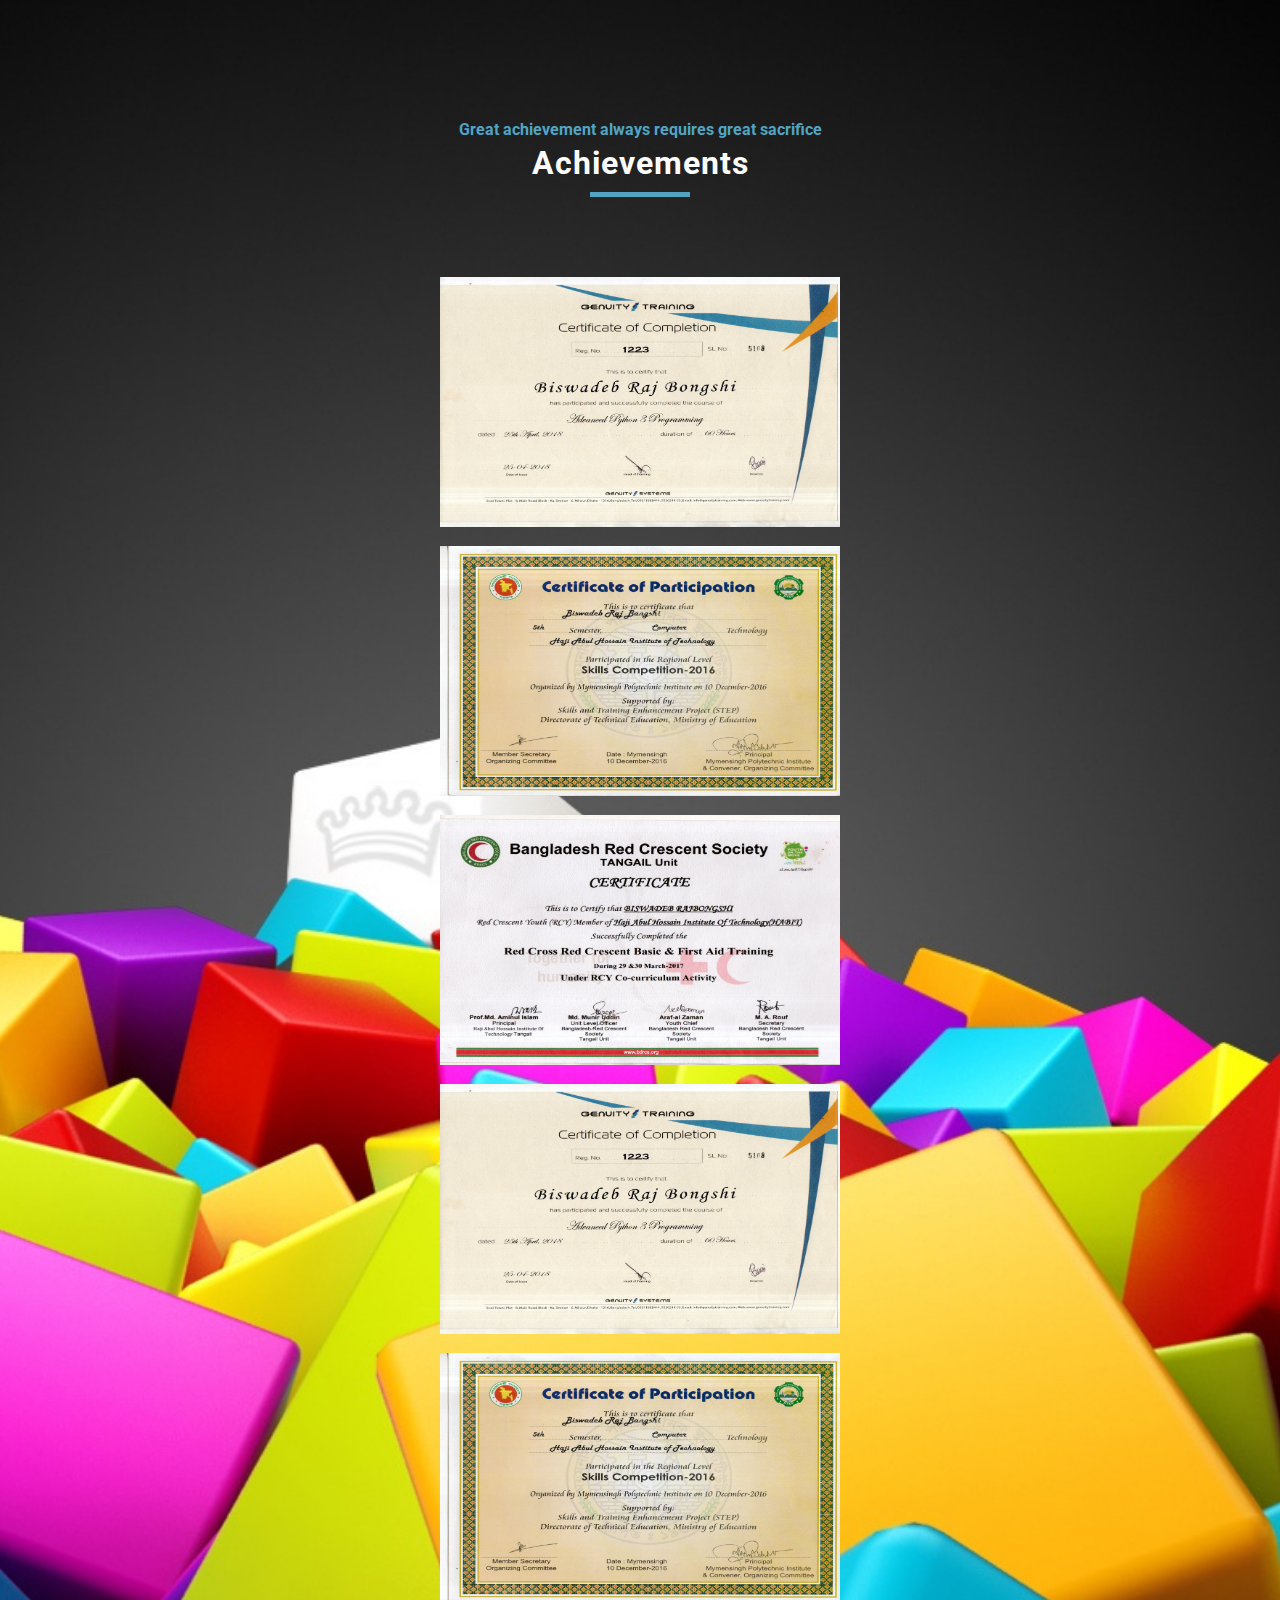
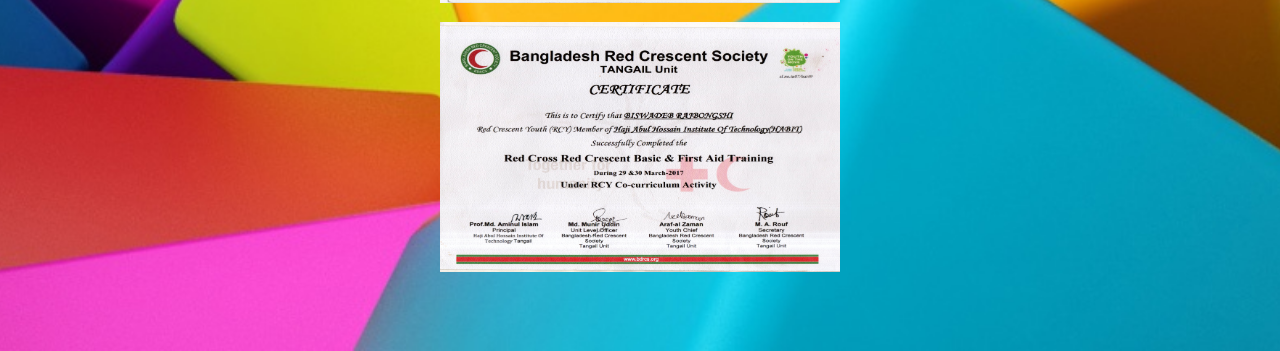
<file: view/acheivement.html>
<!DOCTYPE html>
<html lang="en">
<head>
    <meta charset="UTF-8">
    <meta name="viewport" content="width=device-width, initial-scale=1.0">
    <title>Achievements</title>
        <!----bootstrap-->
        <link href="https://cdn.jsdelivr.net/npm/bootstrap@5.0.2/dist/css/bootstrap.min.css" rel="stylesheet" integrity="sha384-EVSTQN3/azprG1Anm3QDgpJLIm9Nao0Yz1ztcQTwFspd3yD65VohhpuuCOmLASjC" crossorigin="anonymous">

        <!---bootstrap end-->
        <!---font style start-->
        <link rel="preconnect" href="https://fonts.googleapis.com">
    <link rel="preconnect" href="https://fonts.gstatic.com" crossorigin>
    <link href="https://fonts.googleapis.com/css2?family=Noto+Sans&family=Roboto&display=swap" rel="stylesheet">
        <!---font style end-->
        <!--font awsome-->
        <link rel="stylesheet" href="https://cdnjs.cloudflare.com/ajax/libs/font-awesome/6.4.0/css/all.min.css" integrity="sha512-iecdLmaskl7CVkqkXNQ/ZH/XLlvWZOJyj7Yy7tcenmpD1ypASozpmT/E0iPtmFIB46ZmdtAc9eNBvH0H/ZpiBw==" crossorigin="anonymous" referrerpolicy="no-referrer" />
         <!--font awsome-->
         <link rel="stylesheet" href="../css/achievement.css">
</head>
<body>
    <header class="achievement-section">
        <div class="close">
            <a href="./index.html"><i class="fa-regular fa-circle-xmark"></i></a>
        </div>
        <div class="container">
            <div class="row">
                <div class="title col-12">
                    <p>Great achievement always requires great sacrifice</p>
                    <h1>Achievements</h1>
                    <div class="space">
                    
                        
                    </div>
                </div>
             </div>
             <div class="row content m-auto">
                <div class="col-lg-4 col-md-6 col-sm-12 ac-box">
            
                        <img src="../images/14.jpg" alt="">


                </div>
                <div class="col-lg-4 col-md-6 col-sm-12 ac-box">
                  
                        <img src="../images/15.jpg" alt="">

                   
                    
                </div>
                <div class="col-lg-4 col-md-6 col-sm-12 ac-box">
                
                        <img src="../images/16.jpg" alt="">

                    
                </div>
                <div class="col-lg-4 col-md-6 col-sm-12 ac-box">
            
                    <img src="../images/14.jpg" alt="">


            </div>
            <div class="col-lg-4 col-md-6 col-sm-12 ac-box">
              
                    <img src="../images/15.jpg" alt="">

               
                
            </div>
            <div class="col-lg-4 col-md-6 col-sm-12 ac-box">
            
                    <img src="../images/16.jpg" alt="">

                
            </div>

             </div>
        </div>
    </header>
    <div class="footer ">
       
        <div class="whatsapp-chat">
            <a href="https://wa.me/+8801625646250?text=I'm%20interested%20in%20your%20car%20for%20sale" target="blank">
         
            </a>
      
           </div>
           
      </div>
      <script type="text/javascript">
        var Tawk_API=Tawk_API||{}, Tawk_LoadStart=new Date();
        (function(){
        var s1=document.createElement("script"),s0=document.getElementsByTagName("script")[0];
        s1.async=true;
        s1.src='https://embed.tawk.to/647ce4f97957702c744bba31/1h23tssfh';
        s1.charset='UTF-8';
        s1.setAttribute('crossorigin','*');
        s0.parentNode.insertBefore(s1,s0);
        })();
        </script>

    <script src="https://cdn.jsdelivr.net/npm/bootstrap@5.0.2/dist/js/bootstrap.bundle.min.js" integrity="sha384-MrcW6ZMFYlzcLA8Nl+NtUVF0sA7MsXsP1UyJoMp4YLEuNSfAP+JcXn/tWtIaxVXM" crossorigin="anonymous"></script>
</body>
</html>
</file>
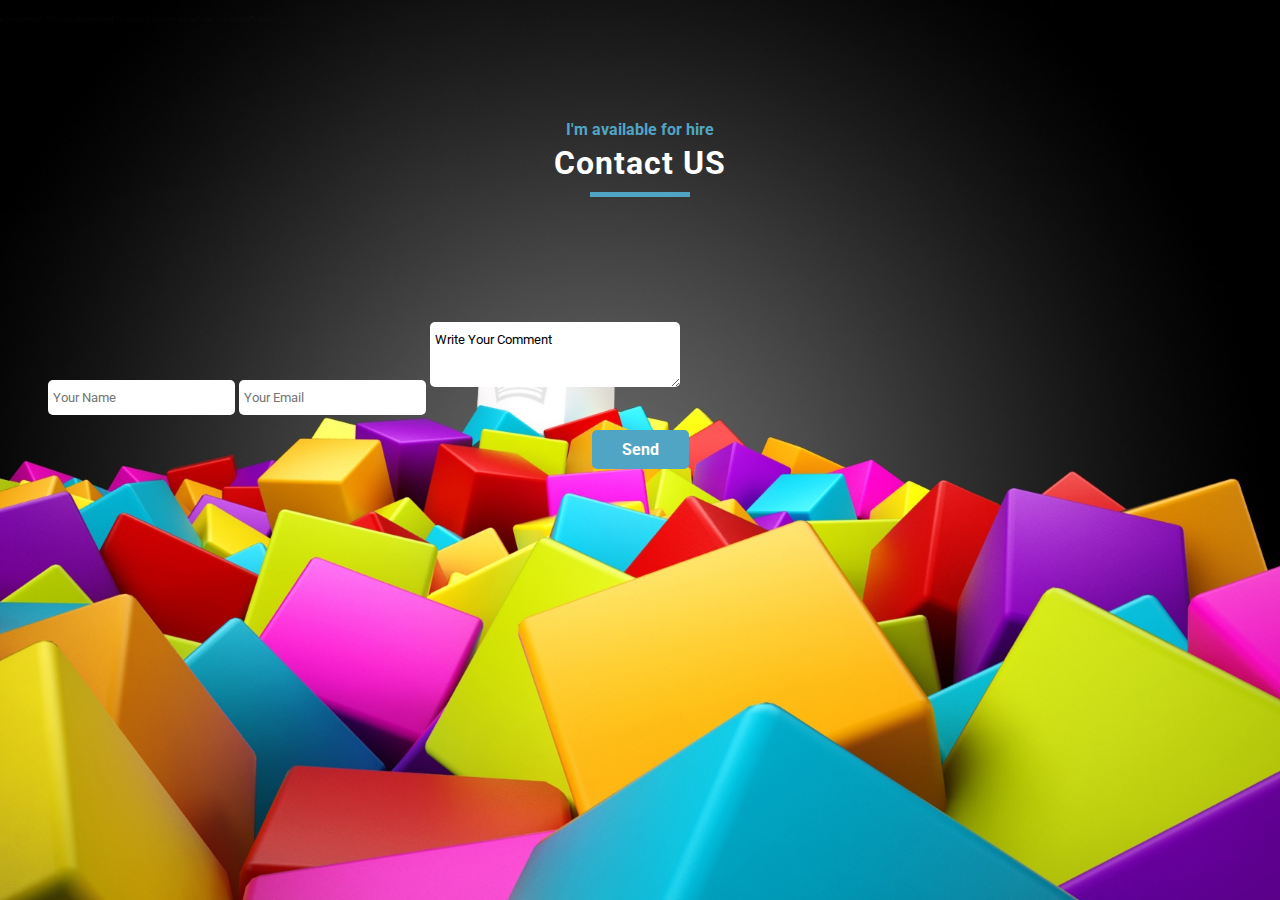
<file: view/contact.html>
<!DOCTYPE html>
<html lang="en">
<head>
    <meta charset="UTF-8">
    <meta name="viewport" content="width=device-width, initial-scale=1.0">
    <title>contact</title>
        <!----bootstrap-->
        <link href="https://cdn.jsdelivr.net/npm/bootstrap@5.0.2/dist/css/bootstrap.min.css" rel="stylesheet" integrity="sha384-EVSTQN3/azprG1Anm3QDgpJLIm9Nao0Yz1ztcQTwFspd3yD65VohhpuuCOmLASjC" crossorigin="anonymous">

        <!---bootstrap end-->
        <!---font style start-->
        <link rel="preconnect" href="https://fonts.googleapis.com">
    <link rel="preconnect" href="https://fonts.gstatic.com" crossorigin>
    <link href="https://fonts.googleapis.com/css2?family=Noto+Sans&family=Roboto&display=swap" rel="stylesheet">
        <!---font style end-->
        <!--font awsome-->
        <link rel="stylesheet" href="https://cdnjs.cloudflare.com/ajax/libs/font-awesome/6.4.0/css/all.min.css" integrity="sha512-iecdLmaskl7CVkqkXNQ/ZH/XLlvWZOJyj7Yy7tcenmpD1ypASozpmT/E0iPtmFIB46ZmdtAc9eNBvH0H/ZpiBw==" crossorigin="anonymous" referrerpolicy="no-referrer" />
         <!--font awsome-->
         <link rel="stylesheet" href="../css/contact.css">


</head>
<body>
<header class="contact-section">
    <div class="close">
        <a href="./index.html"><i class="fa-regular fa-circle-xmark"></i></a>
    </div>
    <div class="container">
     <div class="row">
        <div class="title col-12">
            <p>I'm available for hire</p>
            <h1>Contact US</h1>
            <div class="space">
            
                
            </div>
        </div>
     </div>
        
       <div class="row">
        <div class="col-lg-2 col-md-12 col-sm-12">

        </div>
        <div class="col-lg-8 col-md-12 col-sm-12">
            <form action="">
                <input type="text" placeholder="Your Name" class="form-control">
                <input type="email" placeholder="Your Email" class="form-control">
                <textarea name="message" id="" cols="30" rows="3" class="form-control">Write Your Comment</textarea>
                <div class="btns">
                    <button type="submit" class="text-center">Send</button>
                </div>
            </form>
        </div>
        <div class="col-lg-2 col-md-12 col-sm-12">

        </div>
       </div>
    </div>

</header>
<div class="footer ">
       
    <div class="whatsapp-chat">
        <a href="https://wa.me/+8801625646250?text=I'm%20interested%20in%20your%20car%20for%20sale" target="blank">
     
        </a>
  
       </div>
       
  </div>
  <script type="text/javascript">
    var Tawk_API=Tawk_API||{}, Tawk_LoadStart=new Date();
    (function(){
    var s1=document.createElement("script"),s0=document.getElementsByTagName("script")[0];
    s1.async=true;
    s1.src='https://embed.tawk.to/647ce4f97957702c744bba31/1h23tssfh';
    s1.charset='UTF-8';
    s1.setAttribute('crossorigin','*');
    s0.parentNode.insertBefore(s1,s0);
    })();
    </script>

   <script src="https://cdn.jsdelivr.net/npm/bootstrap@5.0.2/dist/js/bootstrap.bundle.min.js" integrity="sha384-MrcW6ZMFYlzcLA8Nl+NtUVF0sA7MsXsP1UyJoMp4YLEuNSfAP+JcXn/tWtIaxVXM" crossorigin="anonymous"></script>
</body>
</html>
</file>
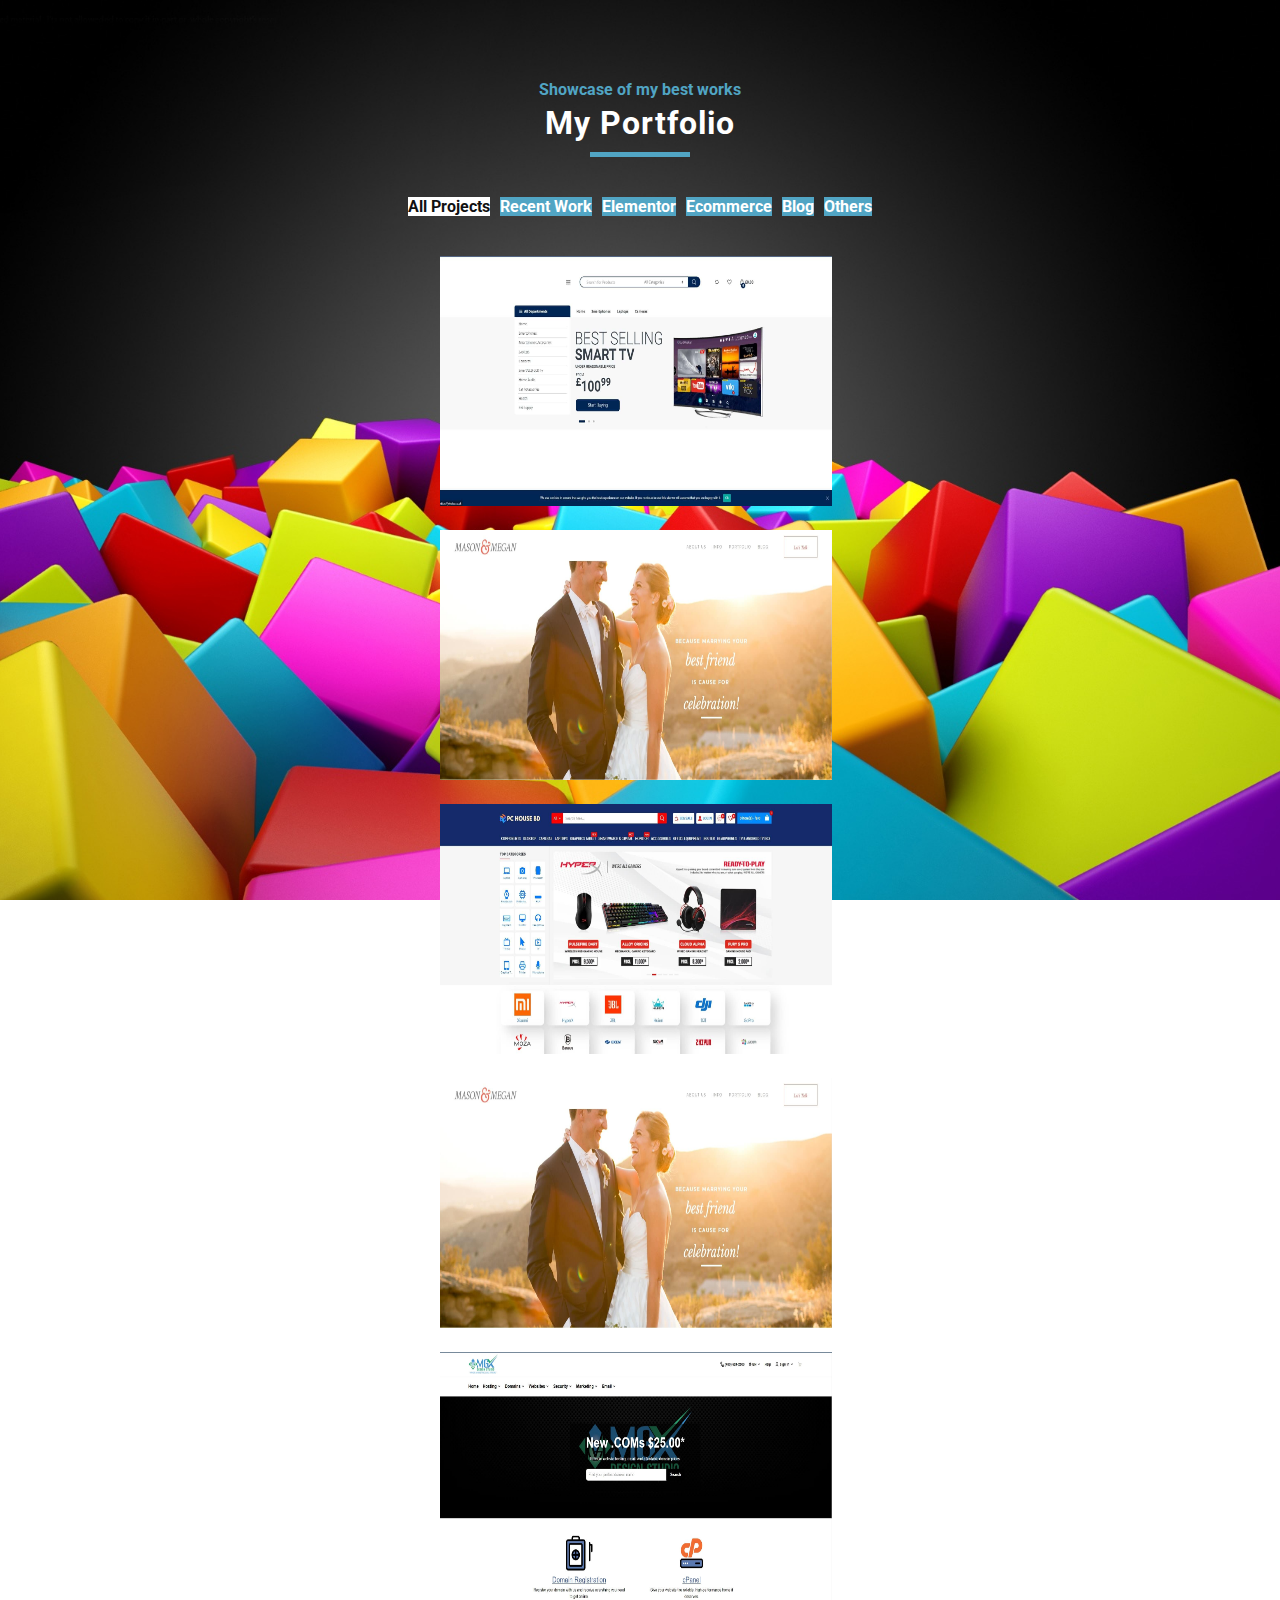
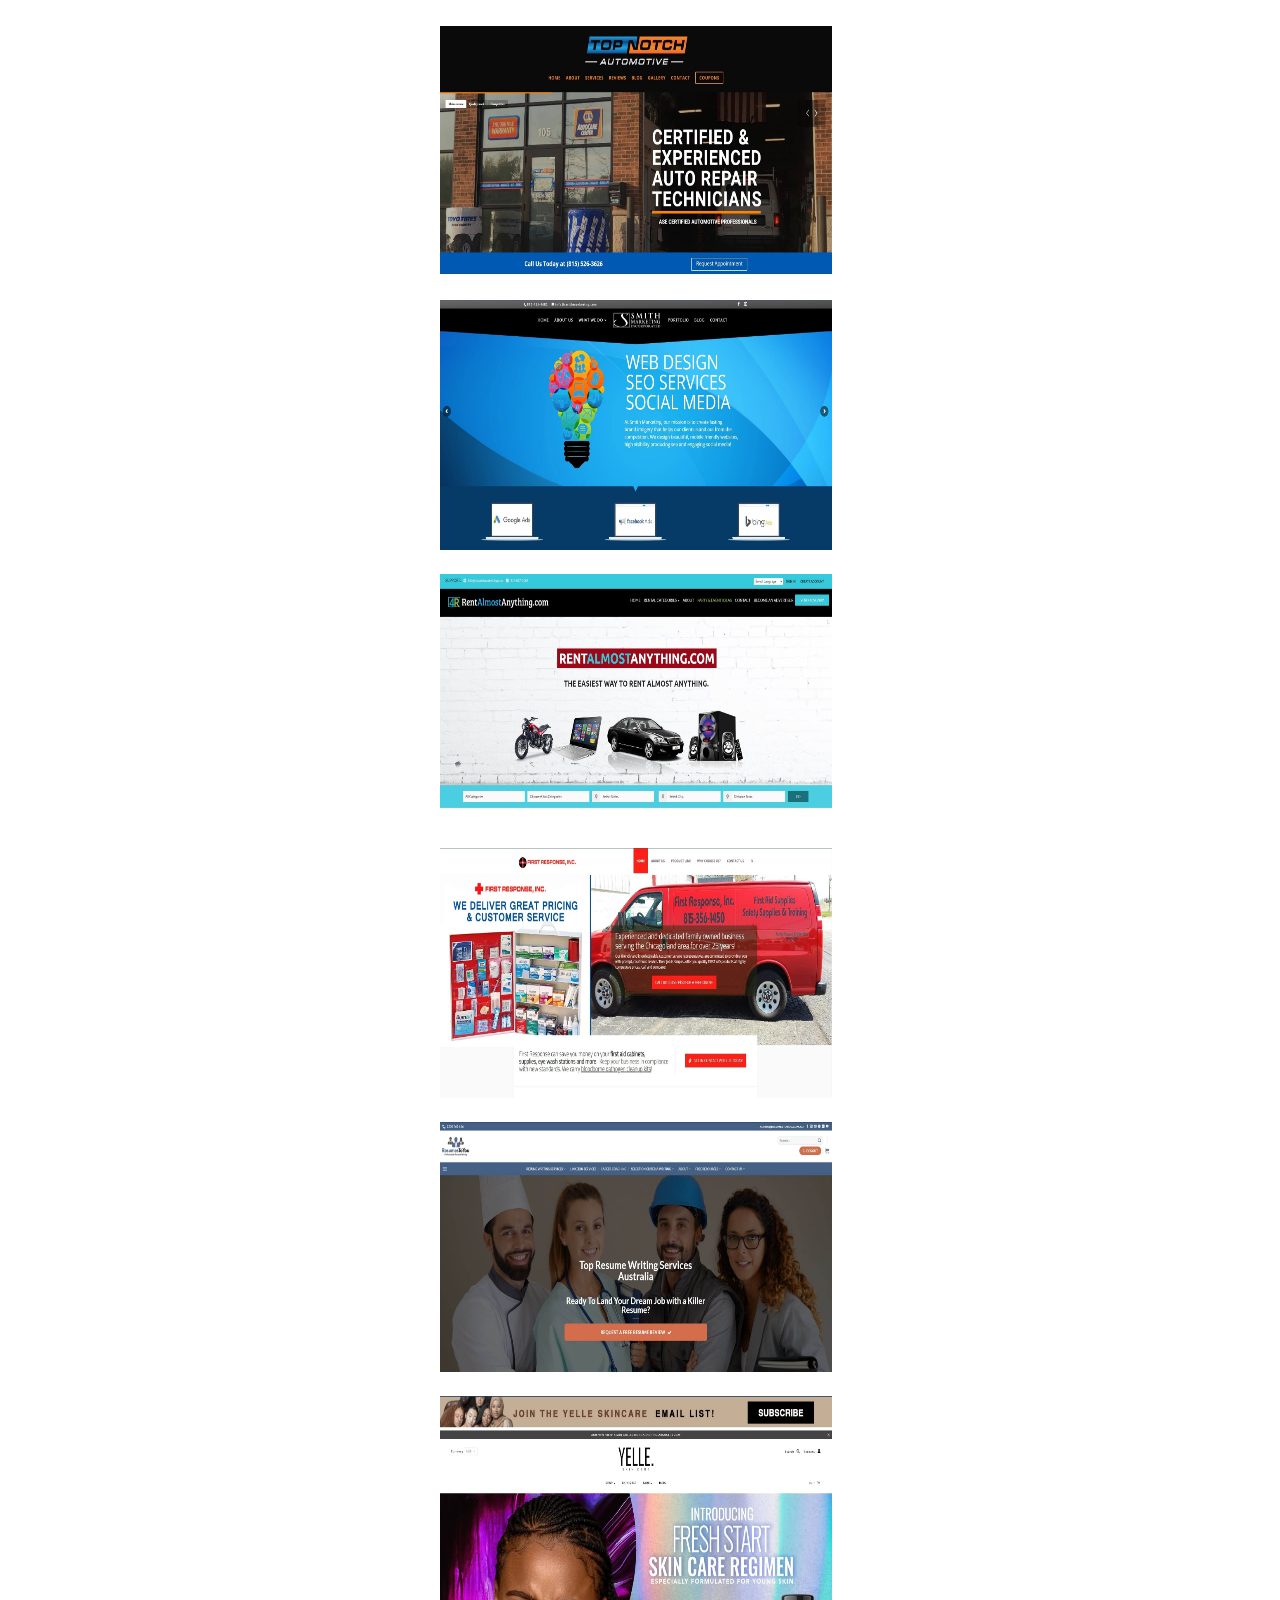
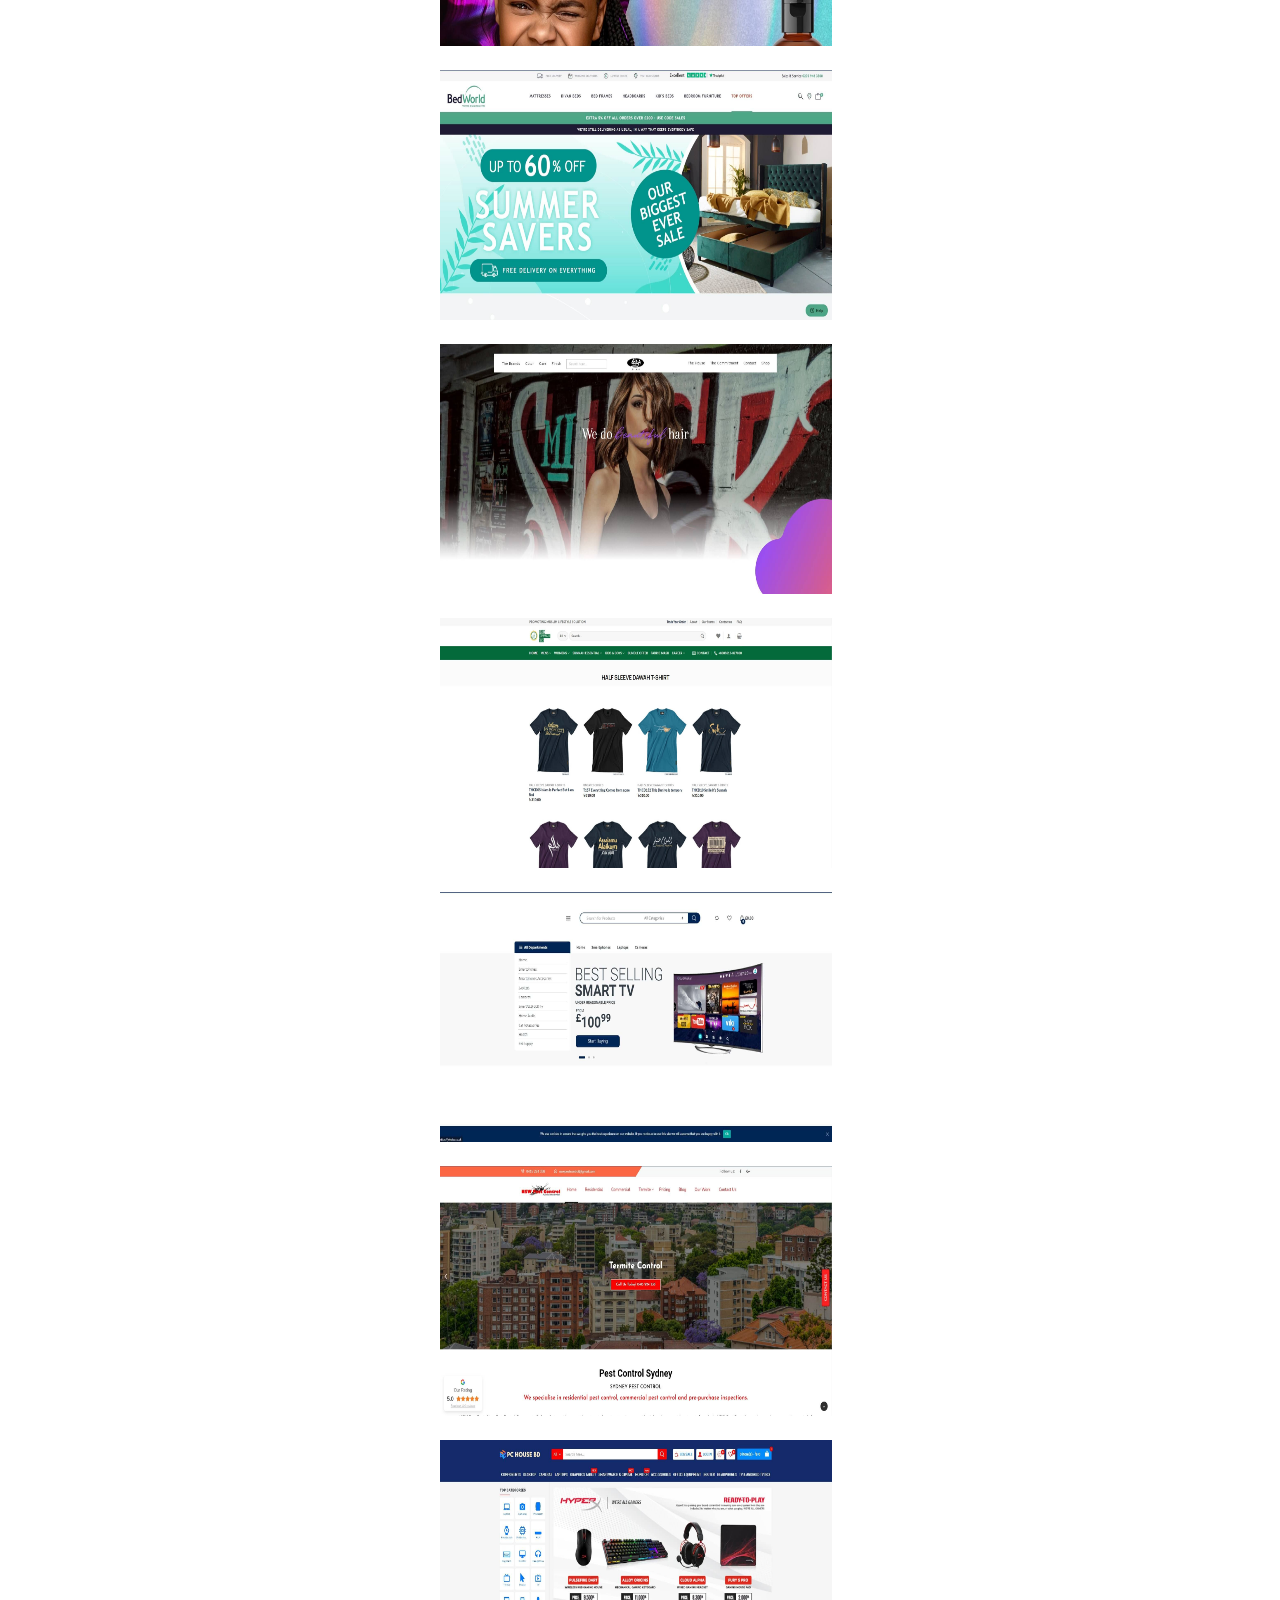
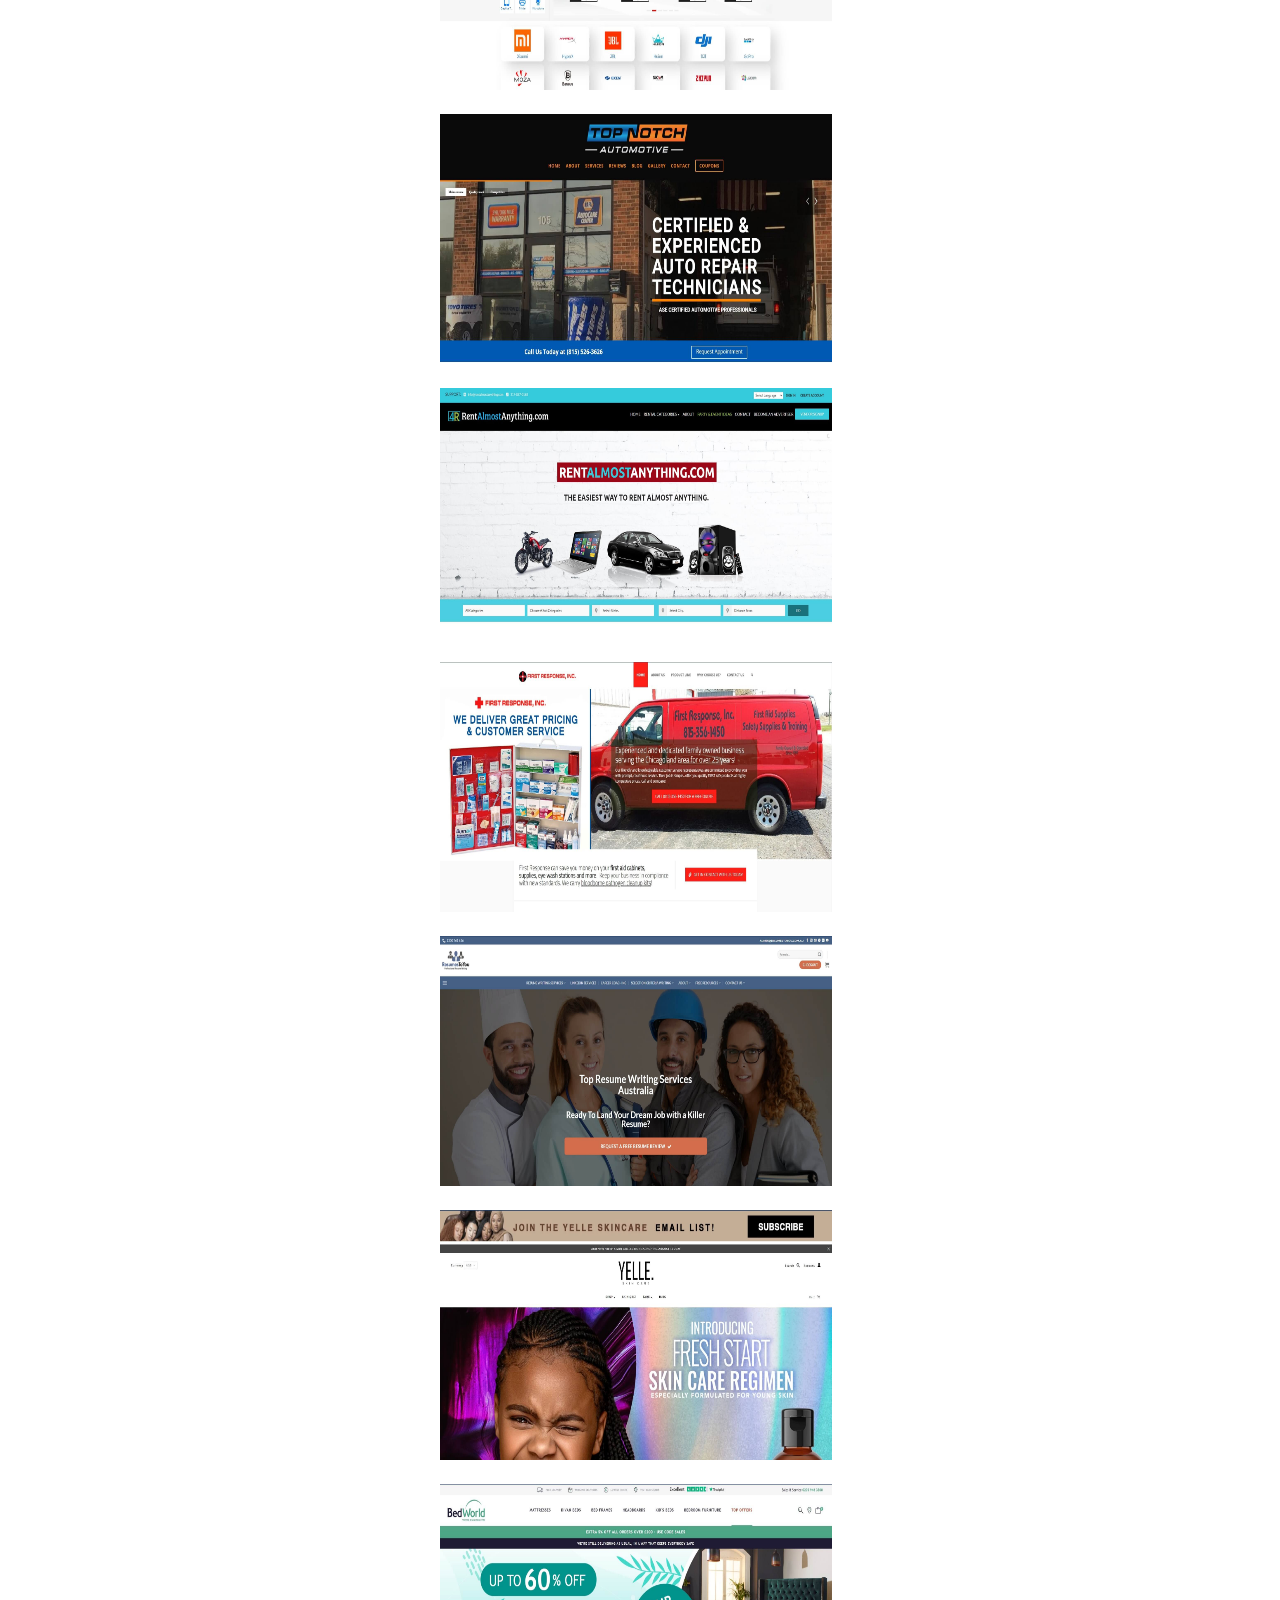
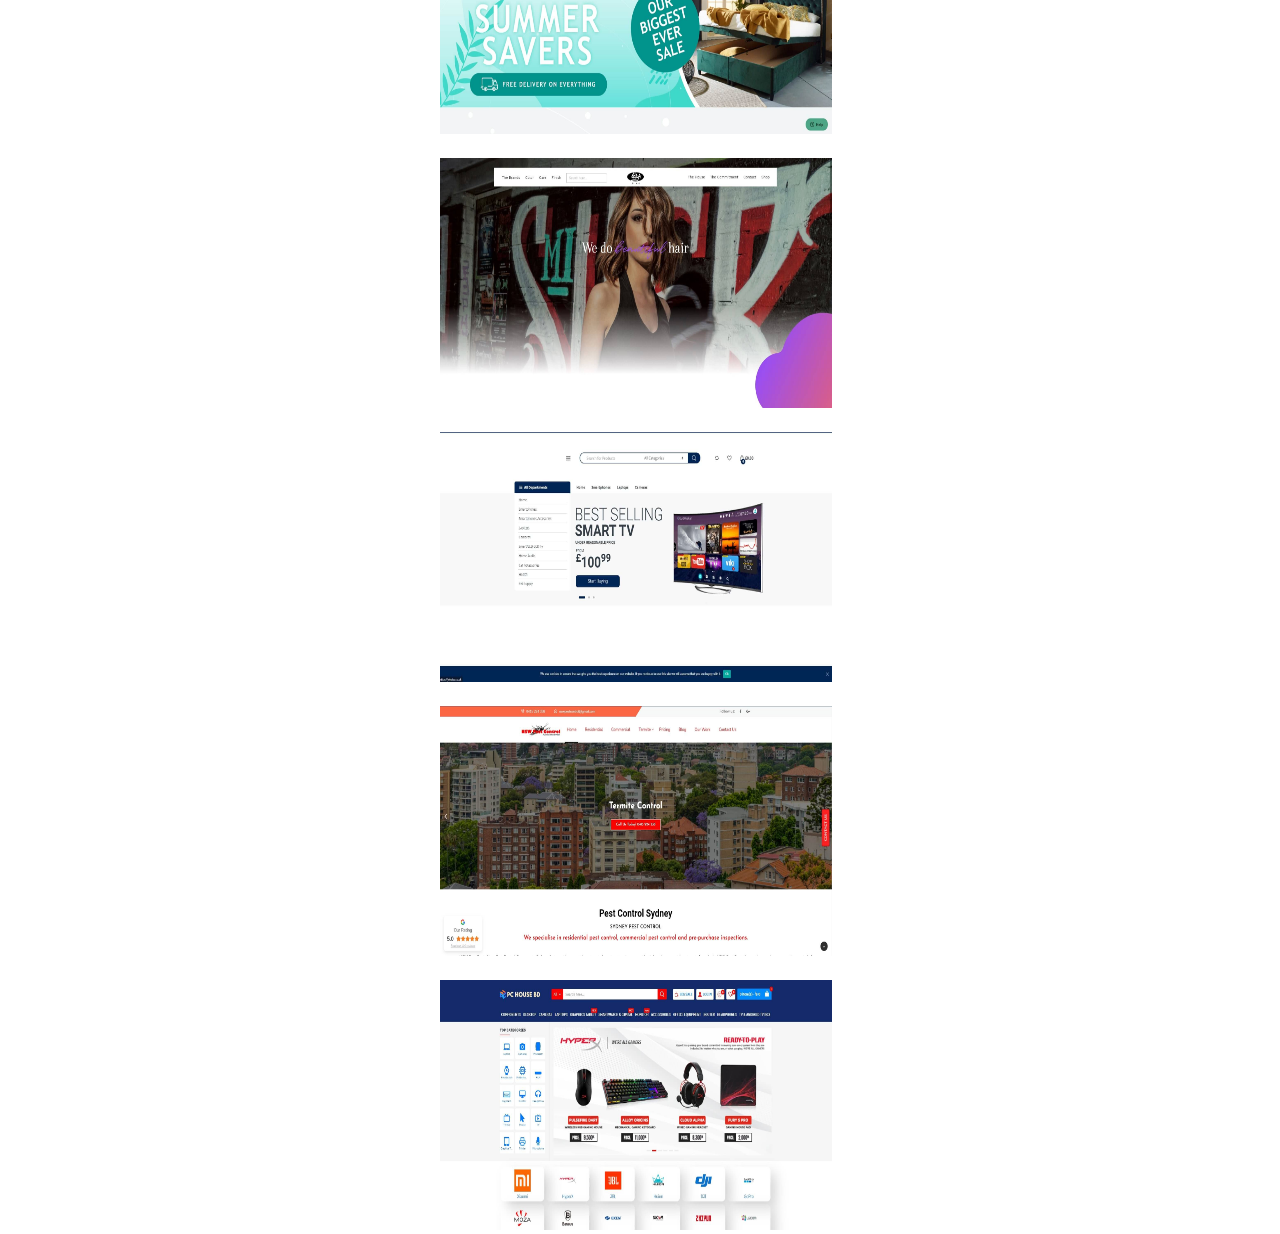
<file: view/portfolio.html>
<!DOCTYPE html>
<html lang="en">
<head>
    <meta charset="UTF-8">
    <meta name="viewport" content="width=device-width, initial-scale=1.0">
    <title>Portfolio</title>
            <!----bootstrap-->
            <link href="https://cdn.jsdelivr.net/npm/bootstrap@5.0.2/dist/css/bootstrap.min.css" rel="stylesheet" integrity="sha384-EVSTQN3/azprG1Anm3QDgpJLIm9Nao0Yz1ztcQTwFspd3yD65VohhpuuCOmLASjC" crossorigin="anonymous">

            <!---bootstrap end-->
            <!---font style start-->
            <link rel="preconnect" href="https://fonts.googleapis.com">
        <link rel="preconnect" href="https://fonts.gstatic.com" crossorigin>
        <link href="https://fonts.googleapis.com/css2?family=Noto+Sans&family=Roboto&display=swap" rel="stylesheet">
            <!---font style end-->
            <!--font awsome-->
            <link rel="stylesheet" href="https://cdnjs.cloudflare.com/ajax/libs/font-awesome/6.4.0/css/all.min.css" integrity="sha512-iecdLmaskl7CVkqkXNQ/ZH/XLlvWZOJyj7Yy7tcenmpD1ypASozpmT/E0iPtmFIB46ZmdtAc9eNBvH0H/ZpiBw==" crossorigin="anonymous" referrerpolicy="no-referrer" />
             <!--font awsome-->
             <link rel="stylesheet" href="../css/portfolio.css">
</head>
<body>
    <header class="portfolio-section">
        <div class="close">
            <a href="./index.html"><i class="fa-regular fa-circle-xmark"></i></a>
        </div>
        <div class="container">
            <div class="row">
                <div class="title col-12">
                    <p>Showcase of my best works</p>
                    <h1>My Portfolio</h1>
                    <div class="space">
                    
                        
                    </div>
                </div>
             </div>
        </div>
        <div class="container">
        
        </div> <div class="row m-auto">
            <div class="col-lg-2 "></div>
             <div class=" col-lg-8 col-md-12 col-sm-12 ">
                 <div class="contain">
                     <button type="button" class="btn active" data-id="all">All Projects</button>
                     <button type="button" class="btn" data-id="work">Recent Work</button>
                     <button type="button" class="btn" data-id="elementor">Elementor</button>
                     <button type="button" class="btn" data-id="ecommerce">Ecommerce</button>
                     <button type="button" class="btn" data-id="blog">Blog</button>
                     <button type="button" class="btn" data-id="others">Others</button>
                 </div>
             </div>
             <div class="col-lg-2"></div>
            
             
             
         </div>
    <div class="container">
        <article>
            <div class="row content">
               
                <div class="col-lg-4 col-md-6">
                    <div class="item active work" id="work">
                        <div class="photo">
                        <img src="../images/10027.jpg" alt="">
                        </div>
                       
                  </div>

                </div>

                <div class="col-lg-4 col-md-6">
                    <div class="item  work" id="work">
                        <div class="photo">
                        <img src="../images/10016.jpg" alt="">
                        </div>
                       
                  </div>

                </div>
                <div class="col-lg-4 col-md-6">
                    <div class="item  work" id="work">
                        <div class="photo">
                        <img src="../images/10029.jpg" alt="">
                        </div>
                       
                  </div>
                    
                </div>

            




              
            </div>

        </article>


    </div>

      
 
    <div class="footer ">
       
        <div class="whatsapp-chat">
            <a href="https://wa.me/+8801625646250?text=I'm%20interested%20in%20your%20car%20for%20sale" target="blank">
         
            </a>
      
           </div>
           
      </div>
      <script type="text/javascript">
        var Tawk_API=Tawk_API||{}, Tawk_LoadStart=new Date();
        (function(){
        var s1=document.createElement("script"),s0=document.getElementsByTagName("script")[0];
        s1.async=true;
        s1.src='https://embed.tawk.to/647ce4f97957702c744bba31/1h23tssfh';
        s1.charset='UTF-8';
        s1.setAttribute('crossorigin','*');
        s0.parentNode.insertBefore(s1,s0);
        })();
        </script>

    <script src="https://cdn.jsdelivr.net/npm/bootstrap@5.0.2/dist/js/bootstrap.bundle.min.js" integrity="sha384-MrcW6ZMFYlzcLA8Nl+NtUVF0sA7MsXsP1UyJoMp4YLEuNSfAP+JcXn/tWtIaxVXM" crossorigin="anonymous"></script>
    <script src="../javascript/portfolio.js"></script>
</body>
</html>
</file>
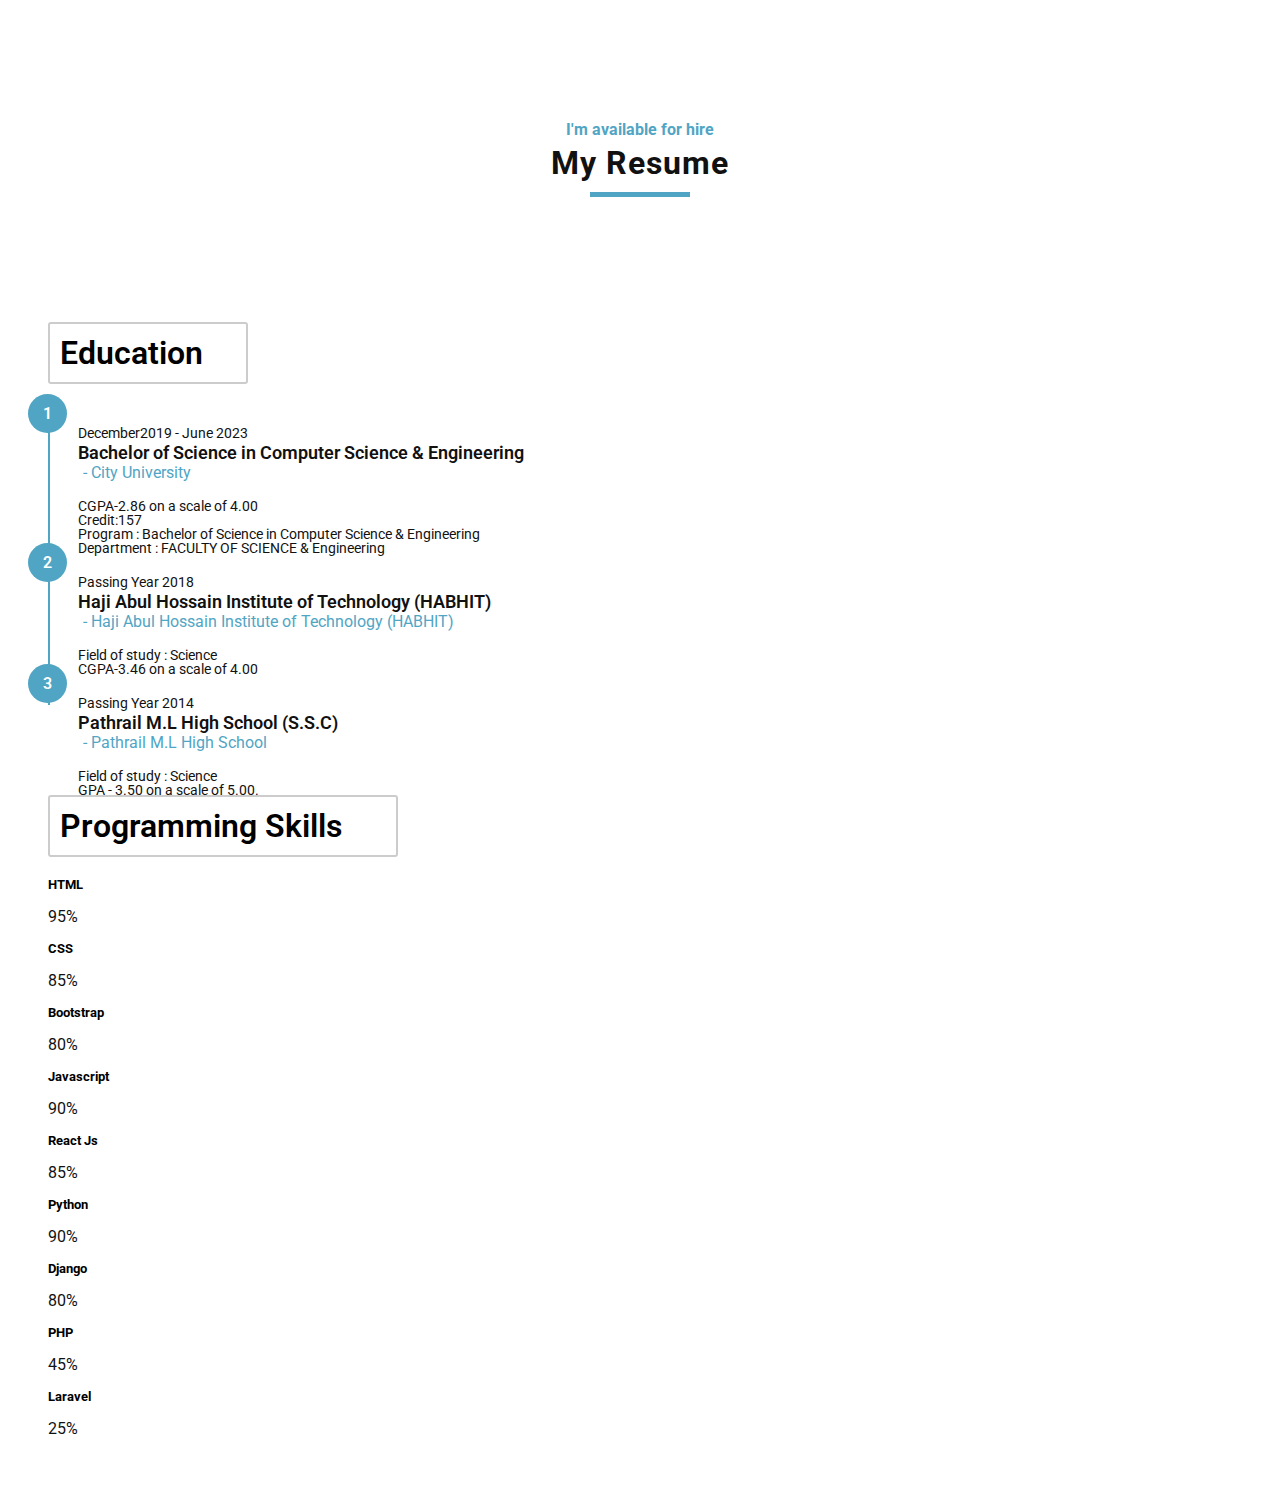
<file: view/resume.html>
<!DOCTYPE html>
<html lang="en">
<head>
    <meta charset="UTF-8">
    <meta name="viewport" content="width=device-width, initial-scale=1.0">
    <title>Portfolio</title>
            <!----bootstrap-->
            <link href="https://cdn.jsdelivr.net/npm/bootstrap@5.0.2/dist/css/bootstrap.min.css" rel="stylesheet" integrity="sha384-EVSTQN3/azprG1Anm3QDgpJLIm9Nao0Yz1ztcQTwFspd3yD65VohhpuuCOmLASjC" crossorigin="anonymous">

            <!---bootstrap end-->
            <!---font style start-->
            <link rel="preconnect" href="https://fonts.googleapis.com">
        <link rel="preconnect" href="https://fonts.gstatic.com" crossorigin>
        <link href="https://fonts.googleapis.com/css2?family=Noto+Sans&family=Roboto&display=swap" rel="stylesheet">
            <!---font style end-->
            <!--font awsome-->
            <link rel="stylesheet" href="https://cdnjs.cloudflare.com/ajax/libs/font-awesome/6.4.0/css/all.min.css" integrity="sha512-iecdLmaskl7CVkqkXNQ/ZH/XLlvWZOJyj7Yy7tcenmpD1ypASozpmT/E0iPtmFIB46ZmdtAc9eNBvH0H/ZpiBw==" crossorigin="anonymous" referrerpolicy="no-referrer" />
             <!--font awsome-->
             <link rel="stylesheet" href="../css/resume.css">
         
</head>
<body>


    <header class="portfolio-section">
        <div class="close">
            <a href="./index.html"><i class="fa-regular fa-circle-xmark"></i></a>
        </div>
        <div class="container">
            <div class="row">
                <div class="title col-12">
                    <p>I'm available for hire</p>
                    <h1>My Resume</h1>
                    <div class="space">    
                    </div>
                    </div>
            </div>
            
        </div>

    </header>
    <div class="container">
        <section class="eduction">
              
            <div class="row ">
                <div class="col-md-6 ">
                    <h1 class="exper">Education</h1>
                   <div class="timelines">
                        <article>
                            <strong class="strongs">1</strong>
                            <div class="inform-ed">
                                <span class="year" >December2019 - June 2023</span>
                                <h4 class="resume-title">Bachelor of Science in Computer Science & Engineering</h4>
                                <a href=""><span class="initute">- City University</span></a>
                            
                            </div>
                            <ul class="result">
                                <li class="result-item"><p class="result-link">CGPA-2.86 on a scale of 4.00</p></li>
                                <li class="result-item"><p  class="result-link">Credit:157</p></li>
                                <l class="result-item"i><p  class="result-link">Program : Bachelor of Science in Computer Science & Engineering</p></li>
                                <li class="result-item"><p  class="result-link">Department : FACULTY OF SCIENCE &  Engineering</p></li>
                               
                            </ul>
                        </article>
                        <article>
                           <strong class="strongs">2</strong>
                            <div class="inform-ed">
                                <span class="year">Passing Year 2018</span>
                                <h4 class="resume-title">Haji Abul Hossain Institute of Technology (HABHIT)</h4>
                                <a  href="https://www.facebook.com/habhit.edu.bd"><span class="initute">- Haji Abul Hossain Institute of Technology (HABHIT)</span></a>
                            
                            </div>
                            <ul class="result">
                                <li class="result-item"><p class="result-link">Field of study : Science</p></li>
                                <li class="result-item"><p class="result-link">CGPA-3.46 on a scale of 4.00</p></li>
                                
                            </ul>
                        </article>
                        <article>
                            <strong class="strongs">3</strong>
                            <div class="inform-ed">
                                <span  class="year">Passing Year 2014</span>
                                <h4 class="resume-title">Pathrail M.L High School (S.S.C) </h4>
                                <a  href=""><span class="initute">- Pathrail M.L High School</span></a>
                               
                            
                            </div>
                            <ul class="result">
                                <li class="result-item"><p class="result-link">Field of study : Science</p></li>
                                <li class="result-item"><p class="result-link">GPA - 3.50 on a scale of 5.00.</p></li>
                            </ul>
                        </article>

                   </div>
                </div>
                <div class="col-md-6">
                    <h1 class="experien">Programming Skills</h1>
                    <article class="progressbar ">
                      
                    </article>

                </div>
            </div>
        </section>
    </div>
    <div class="footer ">
       
        <div class="whatsapp-chat">
            <a href="https://wa.me/+8801625646250?text=I'm%20interested%20in%20your%20car%20for%20sale" target="blank">
         
            </a>
      
           </div>
           
      </div>
      <script type="text/javascript">
        var Tawk_API=Tawk_API||{}, Tawk_LoadStart=new Date();
        (function(){
        var s1=document.createElement("script"),s0=document.getElementsByTagName("script")[0];
        s1.async=true;
        s1.src='https://embed.tawk.to/647ce4f97957702c744bba31/1h23tssfh';
        s1.charset='UTF-8';
        s1.setAttribute('crossorigin','*');
        s0.parentNode.insertBefore(s1,s0);
        })();
        </script>

    <script src="../javascript/resume.js"></script>
    <script src="https://cdn.jsdelivr.net/npm/bootstrap@5.0.2/dist/js/bootstrap.bundle.min.js" integrity="sha384-MrcW6ZMFYlzcLA8Nl+NtUVF0sA7MsXsP1UyJoMp4YLEuNSfAP+JcXn/tWtIaxVXM" crossorigin="anonymous"></script>
</body>
</html>
</file>
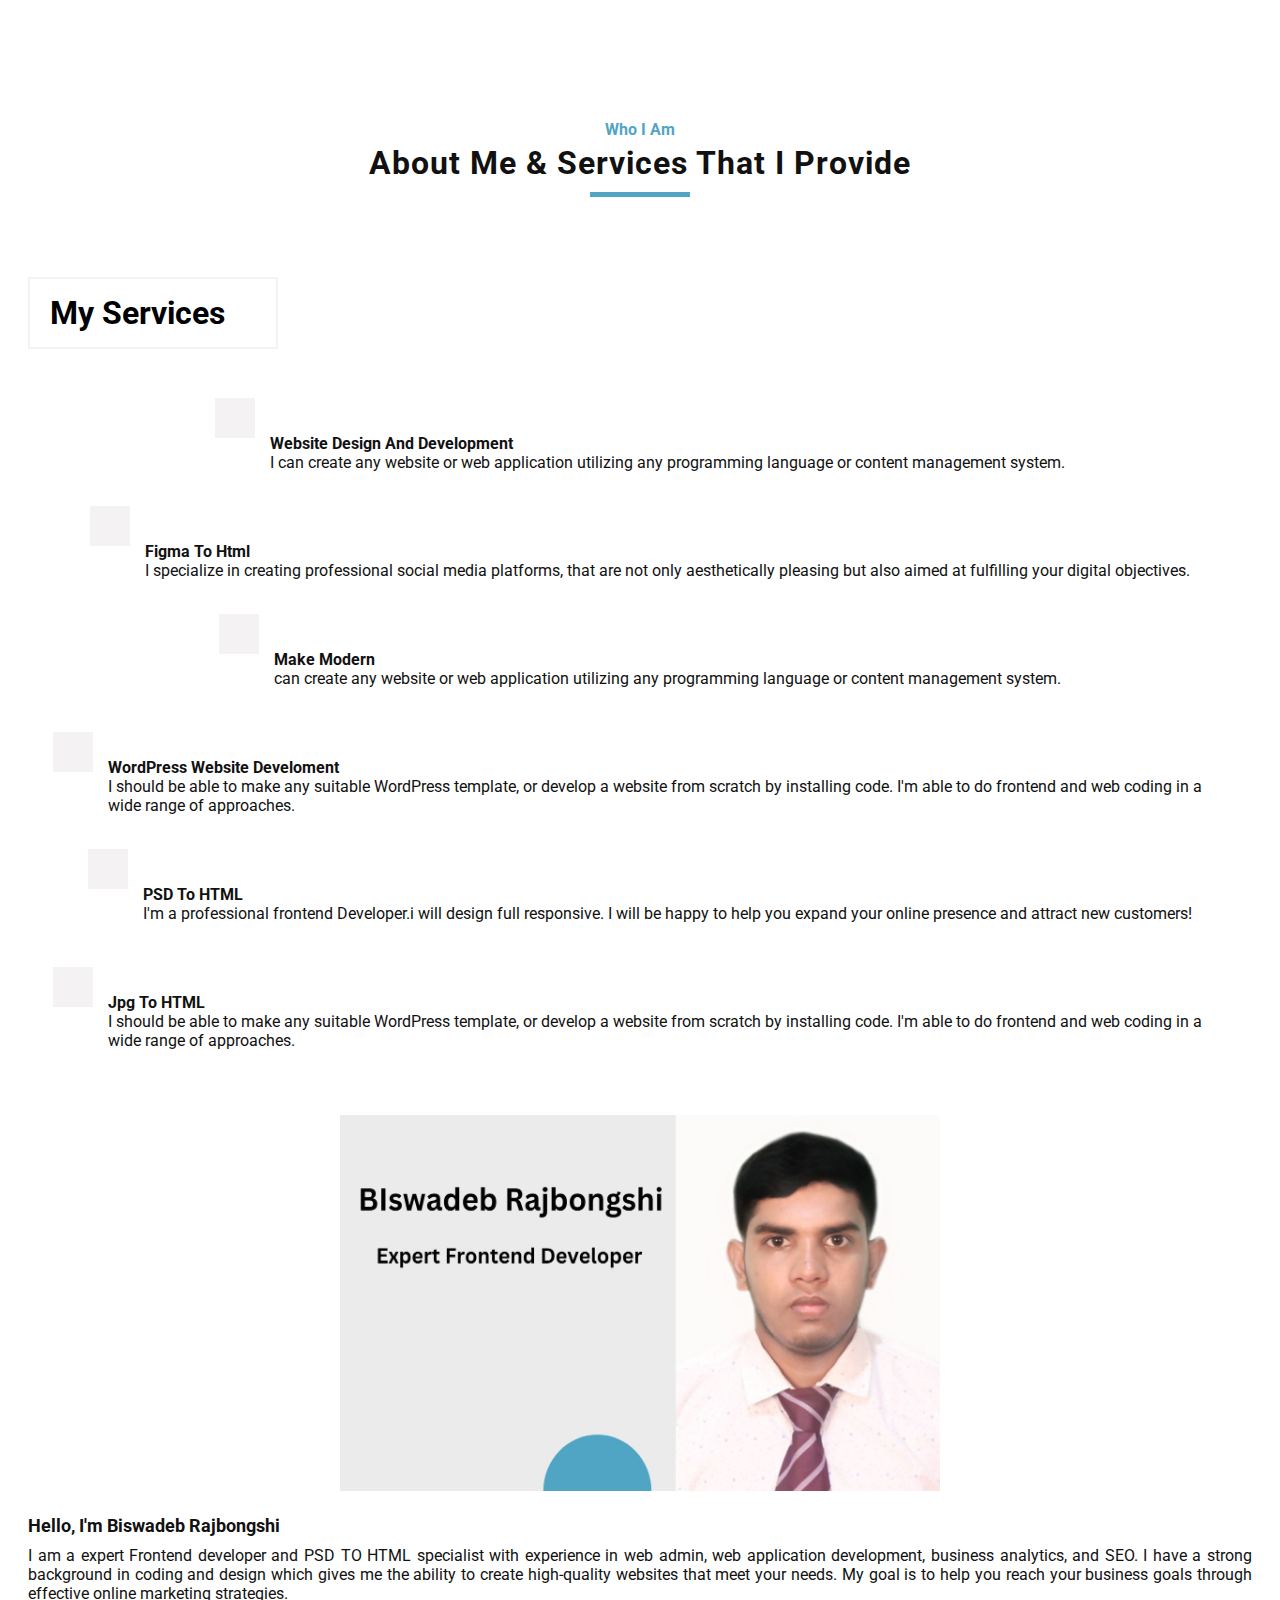
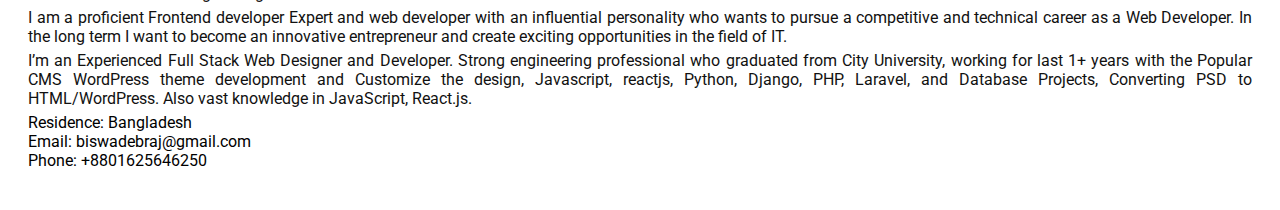
<file: view/service.html>
<!DOCTYPE html>
<html lang="en">
<head>
    <meta charset="UTF-8">
    <meta name="viewport" content="width=device-width, initial-scale=1.0">
    <title>Portfolio</title>
            <!----bootstrap-->
            <link href="https://cdn.jsdelivr.net/npm/bootstrap@5.0.2/dist/css/bootstrap.min.css" rel="stylesheet" integrity="sha384-EVSTQN3/azprG1Anm3QDgpJLIm9Nao0Yz1ztcQTwFspd3yD65VohhpuuCOmLASjC" crossorigin="anonymous">

            <!---bootstrap end-->
            <!---font style start-->
            <link rel="preconnect" href="https://fonts.googleapis.com">
        <link rel="preconnect" href="https://fonts.gstatic.com" crossorigin>
        <link href="https://fonts.googleapis.com/css2?family=Noto+Sans&family=Roboto&display=swap" rel="stylesheet">
            <!---font style end-->
            <!--font awsome-->
            <link rel="stylesheet" href="https://cdnjs.cloudflare.com/ajax/libs/font-awesome/6.4.0/css/all.min.css" integrity="sha512-iecdLmaskl7CVkqkXNQ/ZH/XLlvWZOJyj7Yy7tcenmpD1ypASozpmT/E0iPtmFIB46ZmdtAc9eNBvH0H/ZpiBw==" crossorigin="anonymous" referrerpolicy="no-referrer" />
             <!--font awsome-->
             <link rel="stylesheet" href="../css/services.css">
         
</head>
<body>
    <header class="service-section">
        <div class="close">
            <a href="./index.html"><i class="fa-regular fa-circle-xmark"></i></a>
        </div>
        <div class="container">
            <div class="row">
                <div class="title col-12">
                    <p>Who I Am</p>
                    <h1>About Me & Services That I Provide</h1>
                    <div class="space">    
                    </div>
                </div>
             </div>

            <div class="myservice">
                <h1>My Services</h1>
                <div class="row">
                    <div class="col-lg-4 col-md-6 col-sm-12 box">
                        <div class="icon">
                            <i class="fa-solid fa-laptop"></i>
                        </div>
                        <div class="service">
                            <h6>Website Design And Development</h6>
                            <p>I can create any website or web application utilizing any programming language or content management system.</p>
                        </div>
                        

                    </div>
                    <div class="col-lg-4 col-md-6 col-sm-12 box">
                        <div class="icon">
                            <i class="fa-brands fa-figma"></i>
                        </div>
                        <div class="service">
                            <h6>Figma to Html</h6>
                            <p>I specialize in creating professional social media platforms, that are not only aesthetically pleasing but also aimed at fulfilling your digital objectives.</p>

                        </div>
                        
                        

                    </div>
                    <div class="col-lg-4 col-md-6 col-sm-12 box">
                        <div class="icon">
                            <i class="fa-solid fa-code"></i>

                        </div>
                        <div class="service">
                            <h6> Make Modern </h6>
                            <p> can create any website or web application utilizing any programming language or content management system.</p>
                            
                        </div>
                        

                    </div>
                    <div class="col-lg-4 col-md-6 col-sm-12 box">
                        <div class="icon">
                            <i class="fa-brands fa-wordpress"></i>
                        </div>
                        <div class="service">
                            <h6>WordPress Website Develoment</h6>
                            <p>I should be able to make any suitable WordPress template, or develop a website from scratch by installing code. I'm able to do frontend and web coding in a wide range of approaches.</p>
                            
                        </div>

                    </div>
                    <div class="col-lg-4 col-md-6 col-sm-12 box">
                        <div class="icon">
                            <i class="fa-solid fa-square-parking"></i>
                        </div>
                        <div class="service">
                            <h6>PSD to HTML</h6>
                            <p>I'm a professional frontend Developer.i will design full responsive. I will be happy to help you expand your online presence and attract new customers!</p>
                            
                        </div>

                    </div>
                    <div class="col-lg-4 col-md-6 col-sm-12 box">
                        <div class="icon">
                            <i class="fa-solid fa-file-image"></i>
                        </div>
                        <div class="service">
                            <h6>jpg to HTML</h6>
                            <p>I should be able to make any suitable WordPress template, or develop a website from scratch by installing code. I'm able to do frontend and web coding in a wide range of approaches.</p>
                            
                        </div>

                    </div>

                   
                </div>
                <section class="about-section"> 
                    <div class="row m-auto">
                        <div class="col-lg-5 col-md-6 col-sm-12 about">
                            <img src="../images/BIswadeb Rajbongshi (1).jpg" alt="">

                        </div>
                        
                        <div class="col-lg-6 col-md-6 col-sm-12 about-describe">
                            <h2>Hello, I'm Biswadeb Rajbongshi</h2>
                            <p>I am a expert Frontend developer and PSD TO HTML specialist with experience in web admin, web application development, business analytics, and SEO. I have a strong background in coding and design which gives me the ability to create high-quality websites that meet your needs. My goal is to help you reach your business goals through effective online marketing strategies.</p>
                               <p> I am a proficient Frontend developer Expert and web developer with an influential personality who wants to pursue a competitive and technical career as a Web Developer. In the long term I want to become an innovative entrepreneur and create exciting opportunities in the field of IT.</p>
                                <p>  I’m an Experienced Full Stack Web Designer and Developer. Strong engineering professional who graduated from City University, working for last 1+ years with the Popular CMS WordPress theme development and Customize the design, Javascript, reactjs, Python, Django, PHP, Laravel, and Database Projects, Converting PSD to HTML/WordPress. Also vast knowledge in JavaScript, React.js.</p>
                                <ul>
                                    <li>Residence: Bangladesh</li>
                                    <li>Email: biswadebraj@gmail.com</li>
                                    <li>Phone: +8801625646250</li>
                                </ul>
                            
                        </div>
                    </div>
                </section>
            </div>
        </div>

    </header>
    <div class="footer ">
       
        <div class="whatsapp-chat">
            <a href="https://wa.me/+8801625646250?text=I'm%20interested%20in%20your%20car%20for%20sale" target="blank">
         
            </a>
      
           </div>
           
      </div>
      <script type="text/javascript">
        var Tawk_API=Tawk_API||{}, Tawk_LoadStart=new Date();
        (function(){
        var s1=document.createElement("script"),s0=document.getElementsByTagName("script")[0];
        s1.async=true;
        s1.src='https://embed.tawk.to/647ce4f97957702c744bba31/1h23tssfh';
        s1.charset='UTF-8';
        s1.setAttribute('crossorigin','*');
        s0.parentNode.insertBefore(s1,s0);
        })();
        </script>

    <script src="https://cdn.jsdelivr.net/npm/bootstrap@5.0.2/dist/js/bootstrap.bundle.min.js" integrity="sha384-MrcW6ZMFYlzcLA8Nl+NtUVF0sA7MsXsP1UyJoMp4YLEuNSfAP+JcXn/tWtIaxVXM" crossorigin="anonymous"></script>
</body>
</html>
</file>
<file: css/achievement.css>
@import url('https://fonts.googleapis.com/css2?family=Noto+Sans&family=Roboto&display=swap');
*{
    font-family: 'Noto Sans', sans-serif;
    font-family: 'Roboto', sans-serif;
    padding: 0;
    margin: 0;
    clear: both;
    box-sizing: border-box;
    cursor: pointer;
}
a{
    text-decoration: none;
}
.achievement-section{
    width: 100%;
    height: auto;
   background-image: url("../images/c.jpg");
   background-position: center;
   background-repeat: no-repeat;
   background-size: cover;
   overflow: hidden;
    margin: auto;
}
.container{
    max-width: 1224px;
    width: 100%;
    height: auto;
    margin: auto;
}
.close {
    float: right;
   margin: 20px;
}
.fa-circle-xmark{
    font-size: 64px;
    color: #ffffff;
}
.close a{
    text-decoration: none;
}
.title{
    width: 100%;
    padding: 80px 0px;
    text-align: center;
    display: block;
    justify-content: center;
}
.title p{
    text-align: center;
    padding-bottom: 5px;
    color: #51a5c4;
    font-size: 16px;
    font-weight: bold;
}
.title h1{
    font-size: 32px;
    color: #111111;
    text-transform: capitalize;
    letter-spacing: 1px;
    margin-bottom: 10px;
    font-weight: bold;
    color: #ffffff;

}
.space{
   max-width: 30%;
   width: 100px;
   margin: auto;
    height: 5px;
    display: block;
    justify-content: center;
    align-items: center;
 
    background-color: #51a5c4;
  
}
.content{
    padding-bottom: 60px;
}
.ac-box{
    width: 400px;
    height: auto;
    margin: auto;
}
.ac-box img{
    width: 100%;
    height: 250px;
    margin-left: 15px;
    margin-bottom: 15px;
    overflow: hidden;
    transition: all ease 0.6;
    transition-property: padding;
    transition-duration: 0.6s;
    cursor: pointer;
}
.ac-box img:first-child{
    margin-left: 0px;


}
.ac-box img:hover{
    padding: 20px;
    transition: all ease 0.6;

}
</file>
<file: css/contact.css>
@import url('https://fonts.googleapis.com/css2?family=Noto+Sans&family=Roboto&display=swap');
*{
    font-family: 'Noto Sans', sans-serif;
    font-family: 'Roboto', sans-serif;
    padding: 0;
    margin: 0;
    clear: both;
    box-sizing: border-box;
    cursor: pointer;
}
a{
    text-decoration: none;
}
.contact-section{
    width: 100%;
    height: 100vh;
    background-color: rgb(211, 19, 67);

    height: 100vh;
    background-image:url("../images/c.jpg");
    background-position: center;
    background-size: cover;
    background-repeat: no-repeat;
    overflow: hidden;

}
.close {
    float: right;
   margin: 20px;
}
.fa-circle-xmark{
    font-size: 64px;
    color: #ffffff;
}
.close a{
    text-decoration: none;
}
.container{
    max-width: 1224px;
    width: 100%;
    height: auto;
    margin: auto;
}

.title{
    width: 100%;
    padding: 80px 0px;
    text-align: center;
    display: block;
    justify-content: center;
}
.title p{
    text-align: center;
    padding-bottom: 5px;
    color: #51a5c4;
    font-size: 16px;
    font-weight: bold;
}
.title h1{
    font-size: 32px;
    color: #111111;
    text-transform: capitalize;
    letter-spacing: 1px;
    margin-bottom: 10px;
    font-weight: bold;
    color: #ffffff;

}
.space{
   max-width: 100%;
   width: 100px;
   margin: auto;
    height: 5px;
    display: block;
    justify-content: center;
    align-items: center;
 
    background-color: #51a5c4;
  
}

form{
    padding: 45px 20px;
    margin: auto;
    
}
.form-control{
    margin-bottom: 15px;
    padding: 10px 5px;
    text-align: left;
    border: none;
    overflow: hidden;
    border-radius: 5px;


}
.btns{
    display: flex;
    justify-content: center;
    align-items: center;
    margin: auto;
}
.btns button{
    text-align: center;
    margin: auto;
    padding: 10px 30px ;
    border-radius: 5px;
    color: #ffffff;
    font-weight: bold;
    font-size: 16px;
    background-color: #51a5c4;
    border: none;
}
</file>
<file: css/portfolio.css>
@import url('https://fonts.googleapis.com/css2?family=Noto+Sans&family=Roboto&display=swap');
*{
    font-family: 'Noto Sans', sans-serif;
    font-family: 'Roboto', sans-serif;
    padding: 0;
    margin: 0;
    clear: both;
    box-sizing: border-box;
    cursor: pointer;
}
a{
    text-decoration: none;
}
.container{
    max-width: 1224px;
    width: 100%;
    height: auto;
    margin: auto;
}
.close {
    float: right;
   margin: 20px;
}
.fa-circle-xmark{
    font-size: 64px;
    color: #ffffff;
}
.close a{
    text-decoration: none;
}
.title{
    width: 100%;
    padding: 40px 0px;
    text-align: center;
    display: block;
    justify-content: center;
}
.title p{
    text-align: center;
    padding-bottom: 5px;
    color: #51a5c4;
    font-size: 16px;
    font-weight: bold;
}
.title h1{
    font-size: 32px;
    color: #111111;
    text-transform: capitalize;
    letter-spacing: 1px;
    margin-bottom: 10px;
    font-weight: bold;
    color: #ffffff;

}
.space{
   max-width: 30%;
   width: 100px;
   margin: auto;
    height: 5px;
    display: block;
    justify-content: center;
    align-items: center;
 
    background-color: #51a5c4;
  
}
.portfolio-section{
    width: 100%;
    height: 100vh;
    background-image: url("../images/c.jpg");
    background-position: center;
    background-repeat: no-repeat;
    background-size: cover;
    background-color: #111111;
    
}
.contain{
display: flex;
justify-content: center;
align-items: center;
flex-wrap: wrap;
    margin:  0px auto;
}
.btn{
    font-size: 16px;
    font-weight: bold;
    color: #ffffff;
    margin-left: 10px;
    background-color: #51a5c4;
    border: none;
    margin-bottom: 20px;
}
.btn:first-child{
    margin-left:0 ;
 
   
}

.btn.active{
    background-color: #ffffff;
    color: #111111;
}
.item{
    margin-top: 20px;
}
.photo {
    width: 400px;
    height: auto;
    margin: auto;

}
.photo img{
    width: 98%;
    height: 250px;

}
</file>
<file: css/resume.css>
@import url('https://fonts.googleapis.com/css2?family=Noto+Sans&family=Roboto&display=swap');
*{
    font-family: 'Noto Sans', sans-serif;
    font-family: 'Roboto', sans-serif;
    padding: 0;
    margin: 0;
    clear: both;
    box-sizing: border-box;
    cursor: pointer;
}
a{
    text-decoration: none;
}
.close {
    float: right;
   margin: 20px;
}
.fa-circle-xmark{
    font-size: 64px;
    color: #202020;
}
.close a{
    text-decoration: none;
}
.container{
    max-width: 1224px;
    width: 100%;
    height: auto;
    margin: auto;
}

.title{
    width: 100%;
    padding: 80px 0px;
    text-align: center;
    display: block;
    justify-content: center;
}
.title p{
    text-align: center;
    padding-bottom: 5px;
    color: #51a5c4;
    font-size: 16px;
    font-weight: bold;
}
.title h1{
    font-size: 32px;
    color: #111111;
    text-transform: capitalize;
    letter-spacing: 1px;
    margin-bottom: 10px;
    font-weight: bold;
  

}
.space{
   max-width: 30%;
   width: 100px;
   margin: auto;
    height: 5px;
    display: block;
    justify-content: center;
    align-items: center;
 
    background-color: #51a5c4;
  
}


.eduction{
    padding: 45px 20px;
}
.exper{
    width: 200px;
    font-weight: 600;
    border: 2px solid #CCCCCC;
    padding: 10px;
    text-align: left;
    font-size: 2rem;
    margin-bottom: 20px;
    border-radius: 3px;
    text-transform: capitalize;

}
.experien{
    width: 350px;
    font-weight: 600;
    border: 2px solid #CCCCCC;
    padding: 10px;
    text-align: left;
    font-size: 2rem;
    margin-bottom: 20px;
    border-radius: 3px;
    text-transform: capitalize;

}
.progress{
    margin: 15px 0px;
    color: #111111;
}
.inform-ed{
    position: relative;
    margin-bottom: 15px;
 
}
.year{
    font-size: 14px;
    text-align: left;
    color: #111111;

}
.resume-title{
    text-align: left;
    font-size: 18px;
    font-weight: 600;
    color: #111111;
}
.inform-ed a{
    text-decoration: none;
    color:#51a5c4;
}
article{
    padding-left: 30px;
}
.initute{
    font-size: 16px;
    padding-left: 5px;
    font-weight: 400;
    padding-bottom: 10px;
    color:#51a5c4;
}
.result{
    padding: 0;
    margin: 0;
    line-height: 9px;

}
.result-item{
    list-style: none;
}
.result-link{
    text-align: left;
    font-size: 14px;
    padding-top: 5px;
    color: #111111;
}

.strongs{
    position: relative;
    text-align: center;
    padding: 10px 15px;
    border-radius: 50%;
    background-color: #51a5c4;
    font-weight: 600;
    color: white;
    margin-left: -50px;
    z-index: 19;
   
  
}
.timelines{
    position: relative;

    
    
}
.timelines::before{
    content: '';
    width: 2px;
    height: 77%;
    background-color: #51a5c4;
    position: absolute;
    left: 0;
   
}
.timeline{
    position: relative;

    
    
}
.timeline::before{
    content: '';
    width: 2px;
    height: 89%;
    background-color: #51a5c4;
    position: absolute;
    left: 0;
    
}
.progressbar{
    padding: 0;
    margin: 0;
}
</file>
<file: css/services.css>
@import url('https://fonts.googleapis.com/css2?family=Noto+Sans&family=Roboto&display=swap');
*{
    font-family: 'Noto Sans', sans-serif;
    font-family: 'Roboto', sans-serif;
    padding: 0;
    margin: 0;
    clear: both;
    box-sizing: border-box;
    cursor: pointer;
}
a{
    text-decoration: none;
}
.close {
    float: right;
   margin: 20px;
}
.fa-circle-xmark{
    font-size: 64px;
    color: #111111;
}
.close a{
    text-decoration: none;
}
.container{
    max-width: 1224px;
    width: 100%;
    height: auto;
    margin: auto;
}

.title{
    width: 100%;
    padding: 80px 0px;
    text-align: center;
    display: block;
    justify-content: center;
}
.title p{
    text-align: center;
    padding-bottom: 5px;
    color: #51a5c4;
    font-size: 16px;
    font-weight: bold;
}
.title h1{
    font-size: 32px;
    color: #111111;
    text-transform: capitalize;
    letter-spacing: 1px;
    margin-bottom: 10px;
    font-weight: bold;
  

}
.space{
   max-width: 30%;
   width: 100px;
   margin: auto;
    height: 5px;
    display: block;
    justify-content: center;
    align-items: center;
 
    background-color: #51a5c4;
  
}
.myservice{
  
  
}
.myservice h1{
    width: 250px;
    text-align:left;
    text-transform: capitalize;
    border: 2px solid #f4f2f2;
    padding: 15px 20px;
    font-size: 32px;
    font-weight: bold;
    margin-bottom: 40px;


}
.box{
    display: flex;
    justify-content: center;
    align-items: center;
    margin: auto;
    padding: 25px;

}
.icon{
    padding: 20px;
    background-color: #f4f2f2;
    margin-top: -50px;
}
.icon i{
    font-size: 32px;
    color: #51a5c4;
    
}
.service{
    padding-left: 15px;
    margin-top: 20px;
}
.service h6{
    font-size: 16px;
    text-align: left;
    font-weight: bold;
    color: #111111;
    text-transform: capitalize;
    
    
    
}
.service p{
    font-size: 16px;
    text-align: left;
    color: #111111;
}
.about{
   width: 600px;
    margin: 0px auto;
 
}
.about img{
    width: 100%;
    height: 376px;
    margin-bottom: 20px;
    background-size: contain;
   

}
.about-section{
    width: 100%;
    padding: 40px 0px;
    margin: auto;
}
.about-describe{
    margin:  auto;
    
 
}
.about-describe h2{

    font-size: 18px;
    text-align: left;
    font-weight: bold;
    padding-bottom: 10px;
    color: #111111;
}
.about-describe p{
    font-size: 16px;
    text-align: justify;
    padding-bottom: 5px;
    color: #111111;
    

}
ul{
    padding: 0;
    margin: 0;
}
ul li{
    font-size: 16px;
    text-align: left;
    list-style: none;
}
</file>
